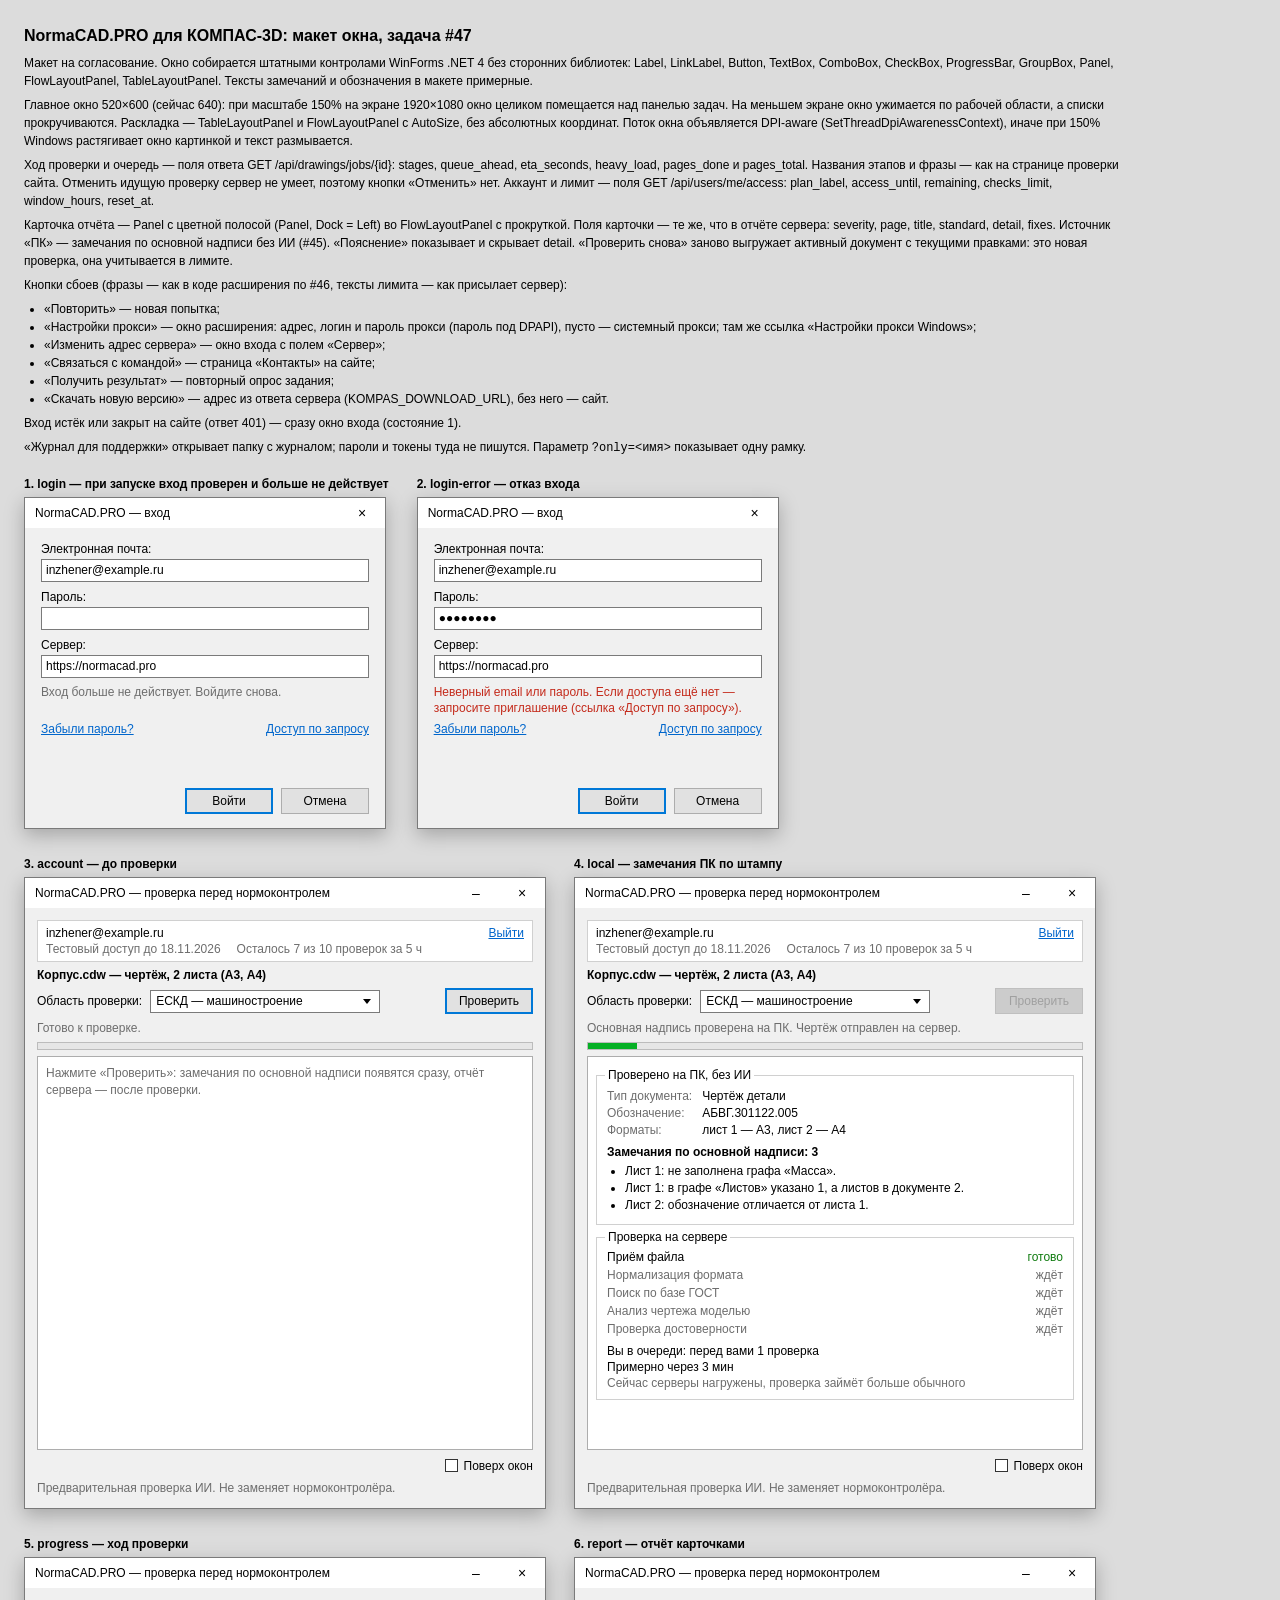
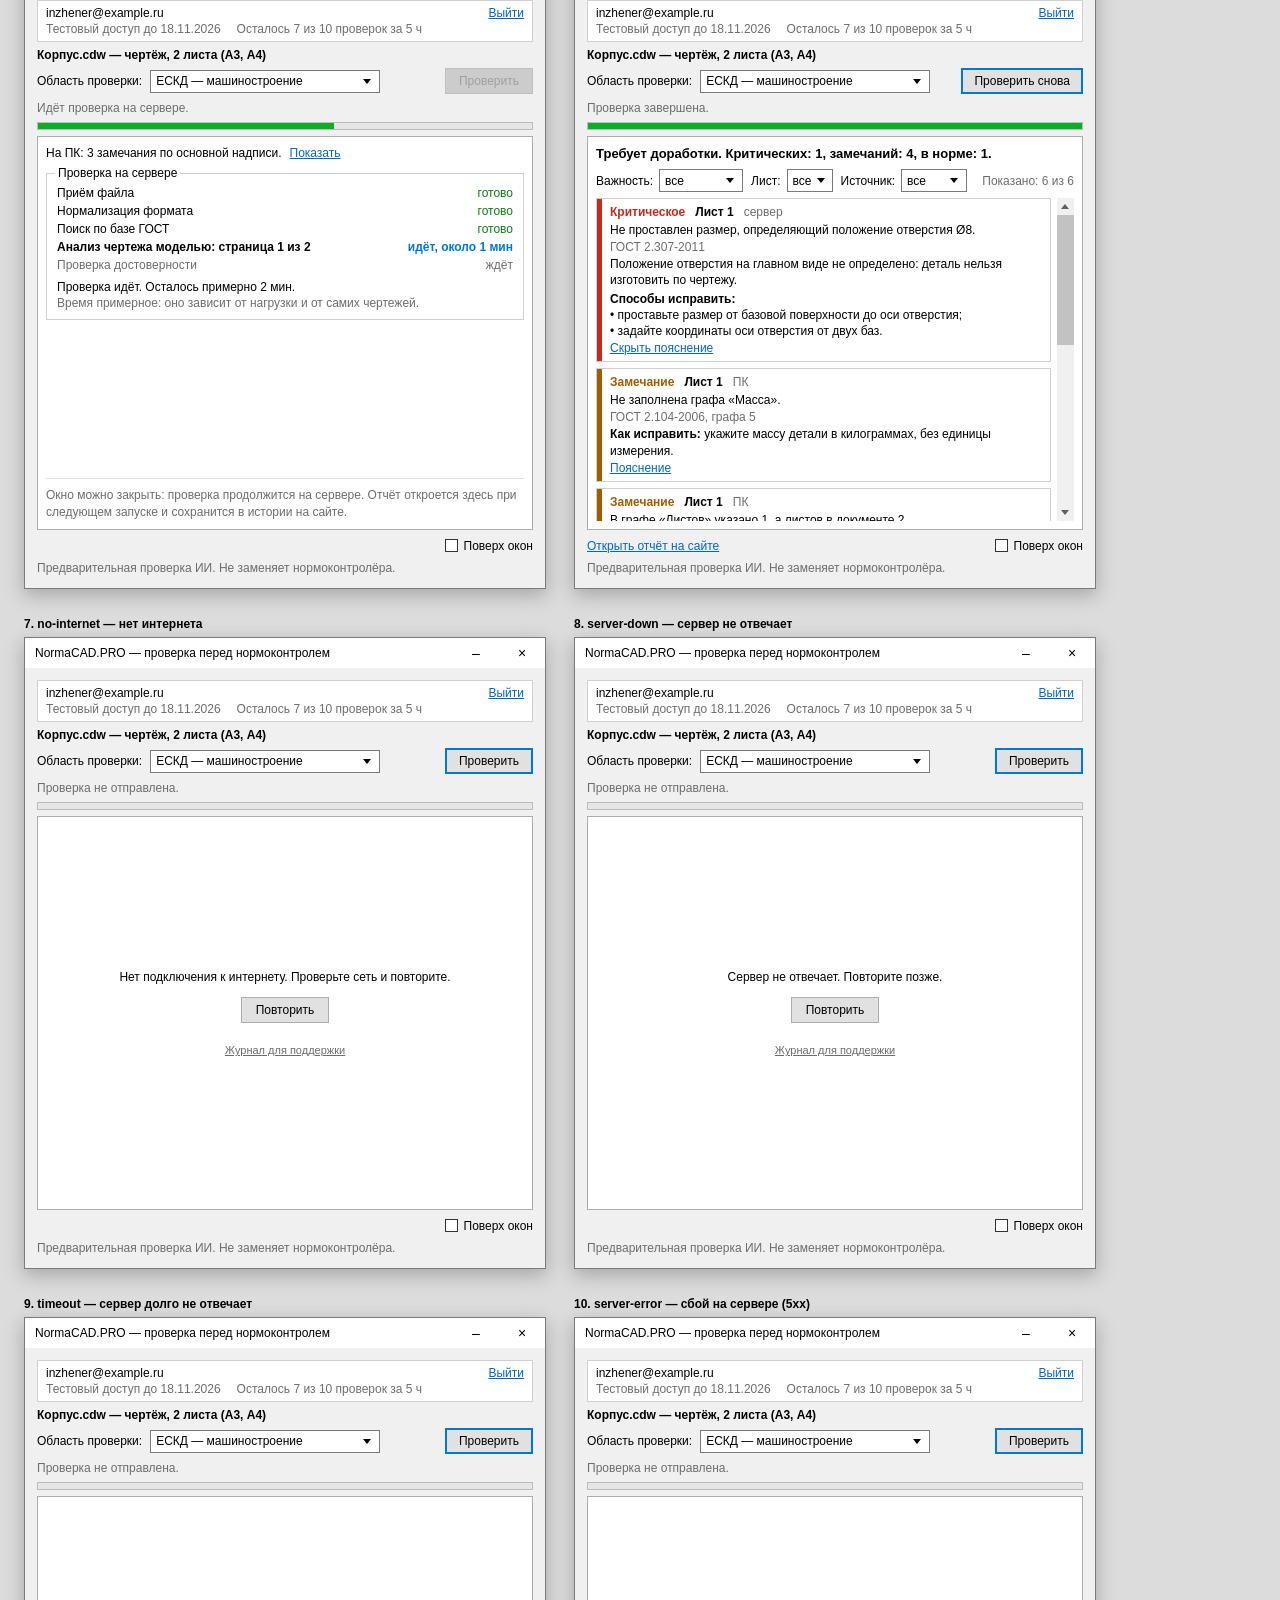
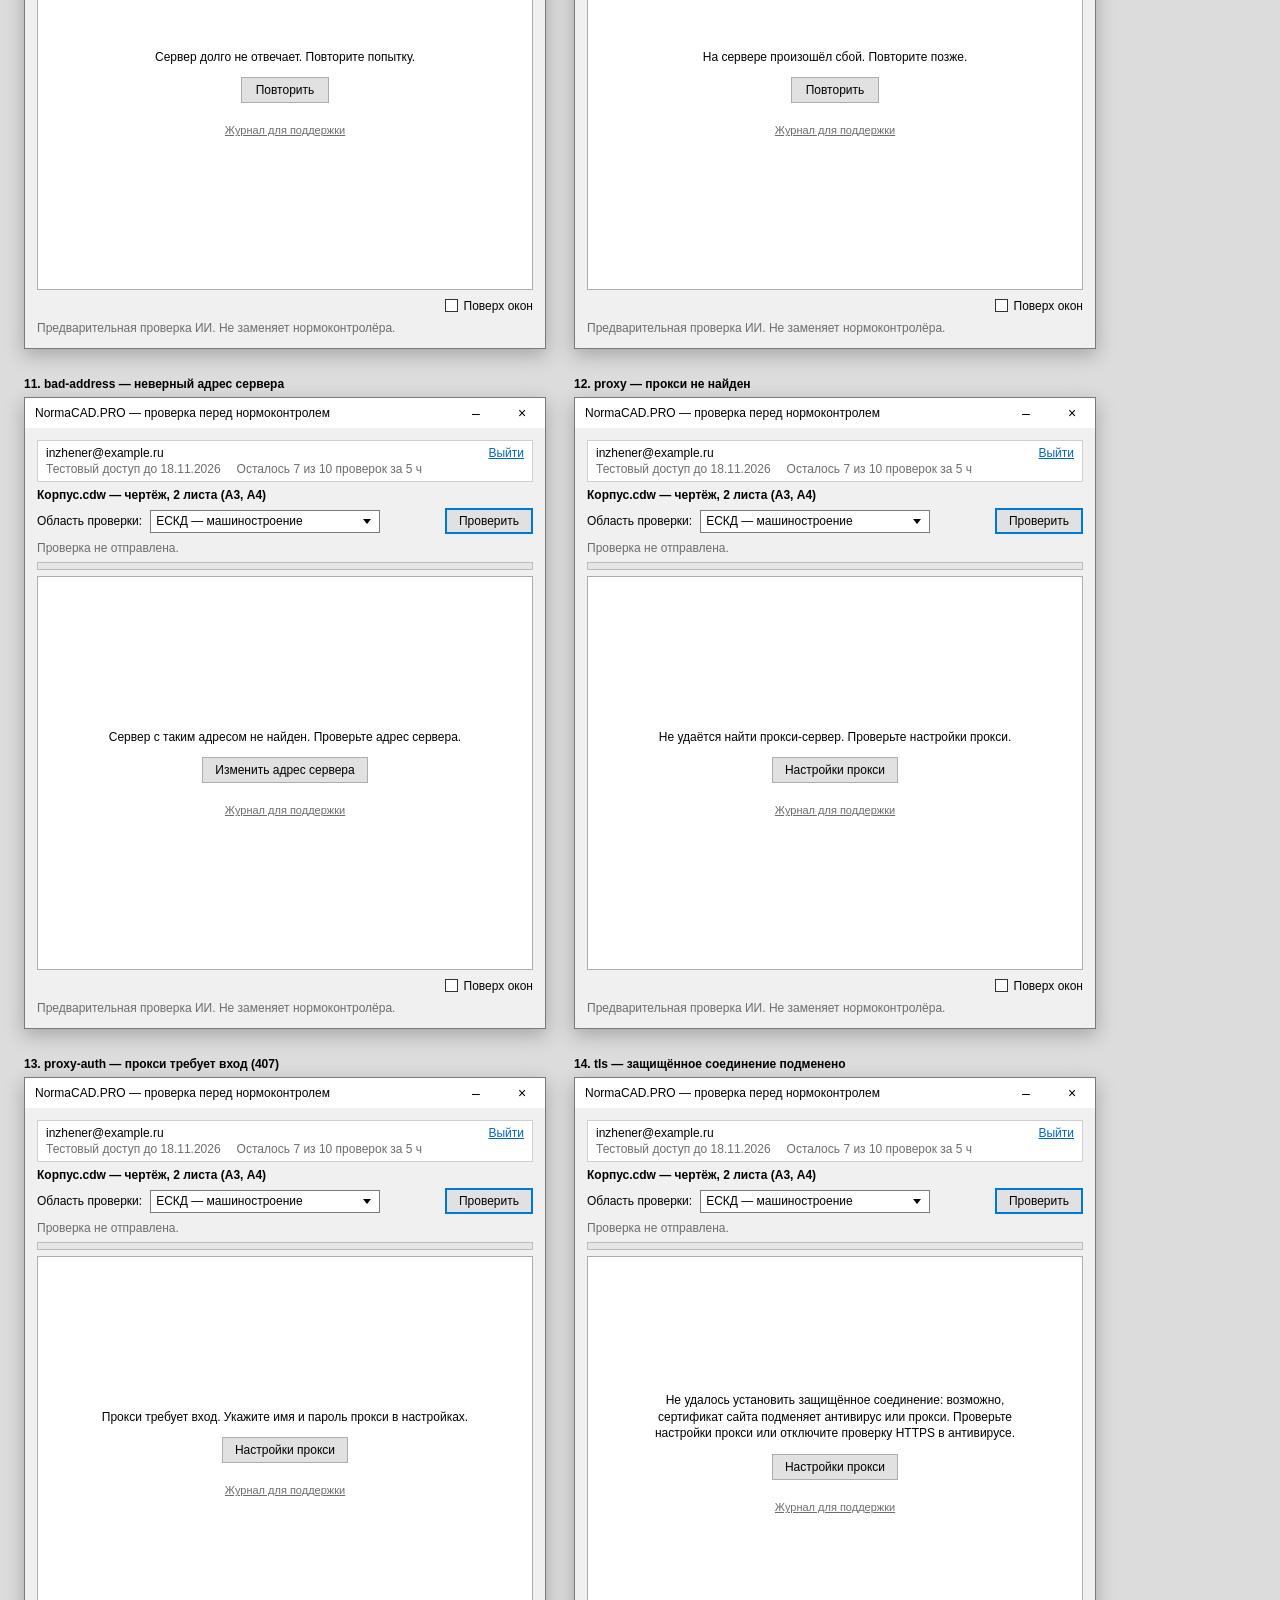
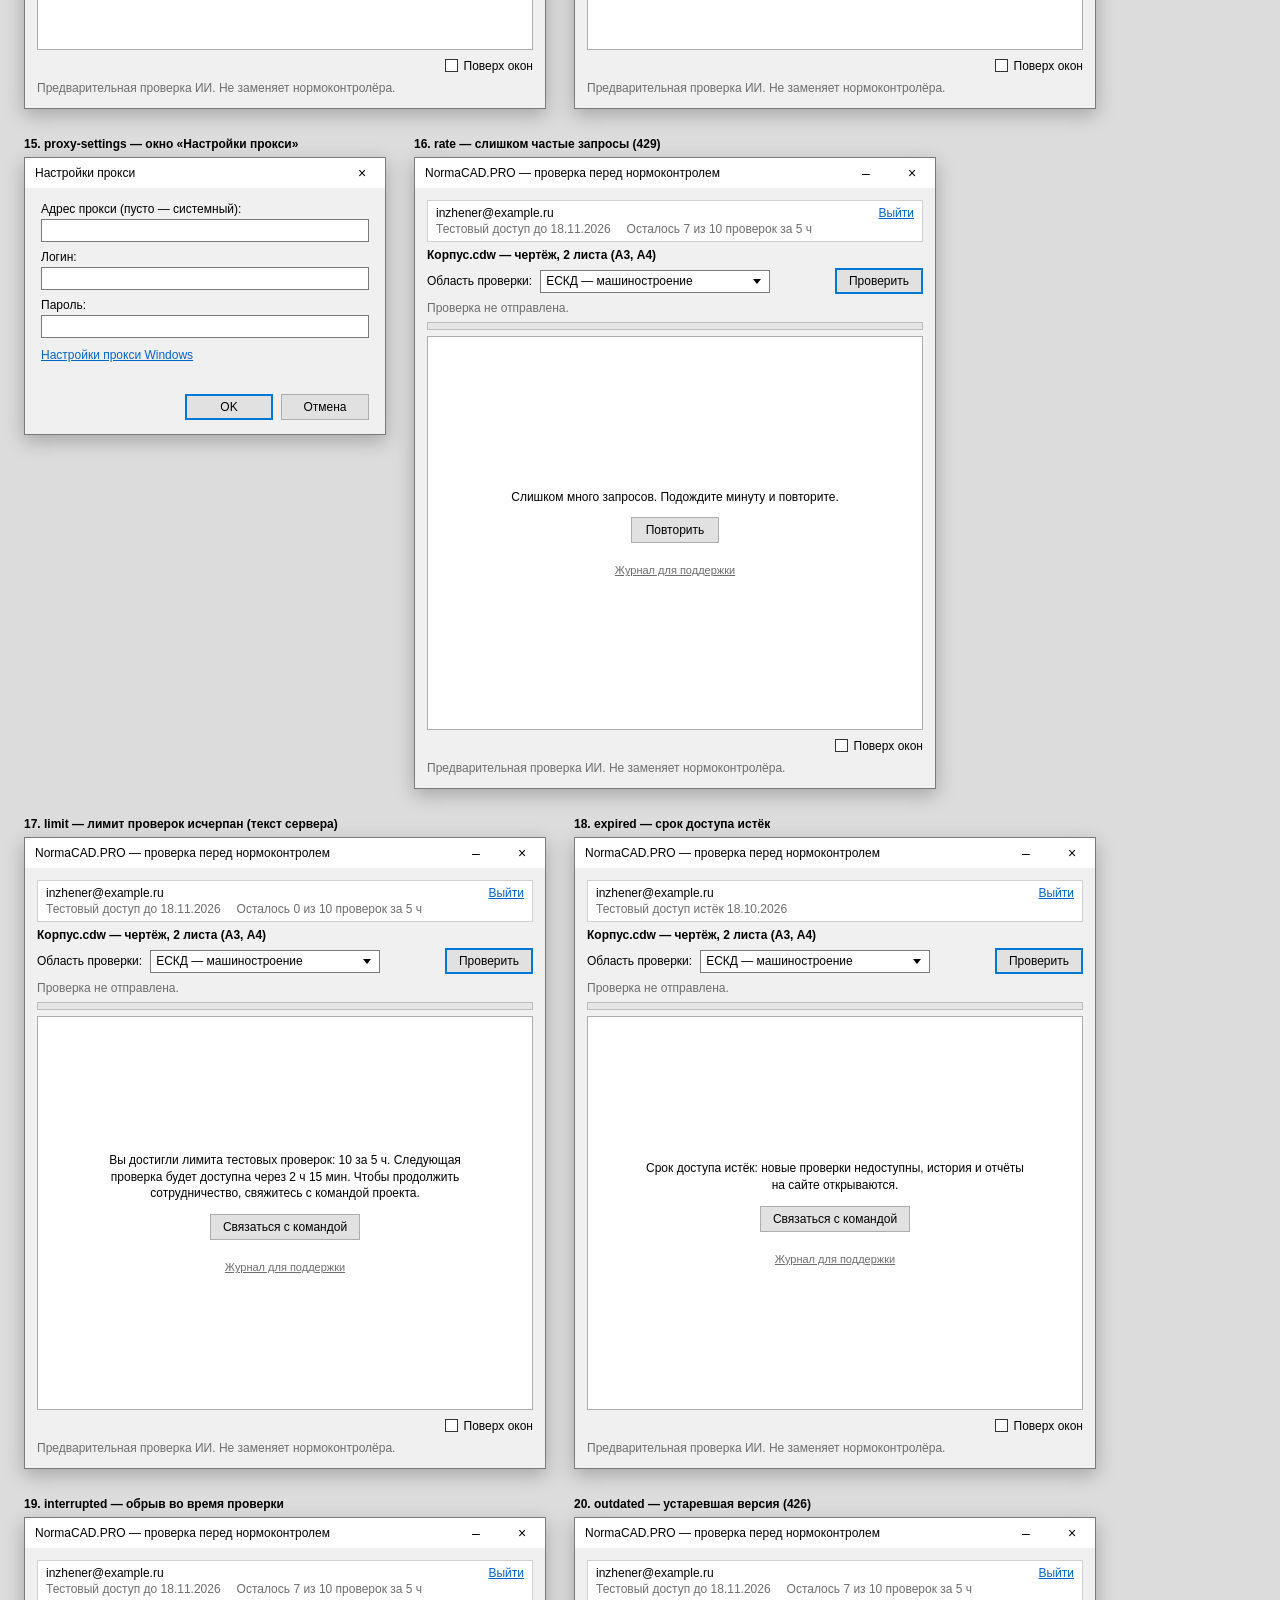
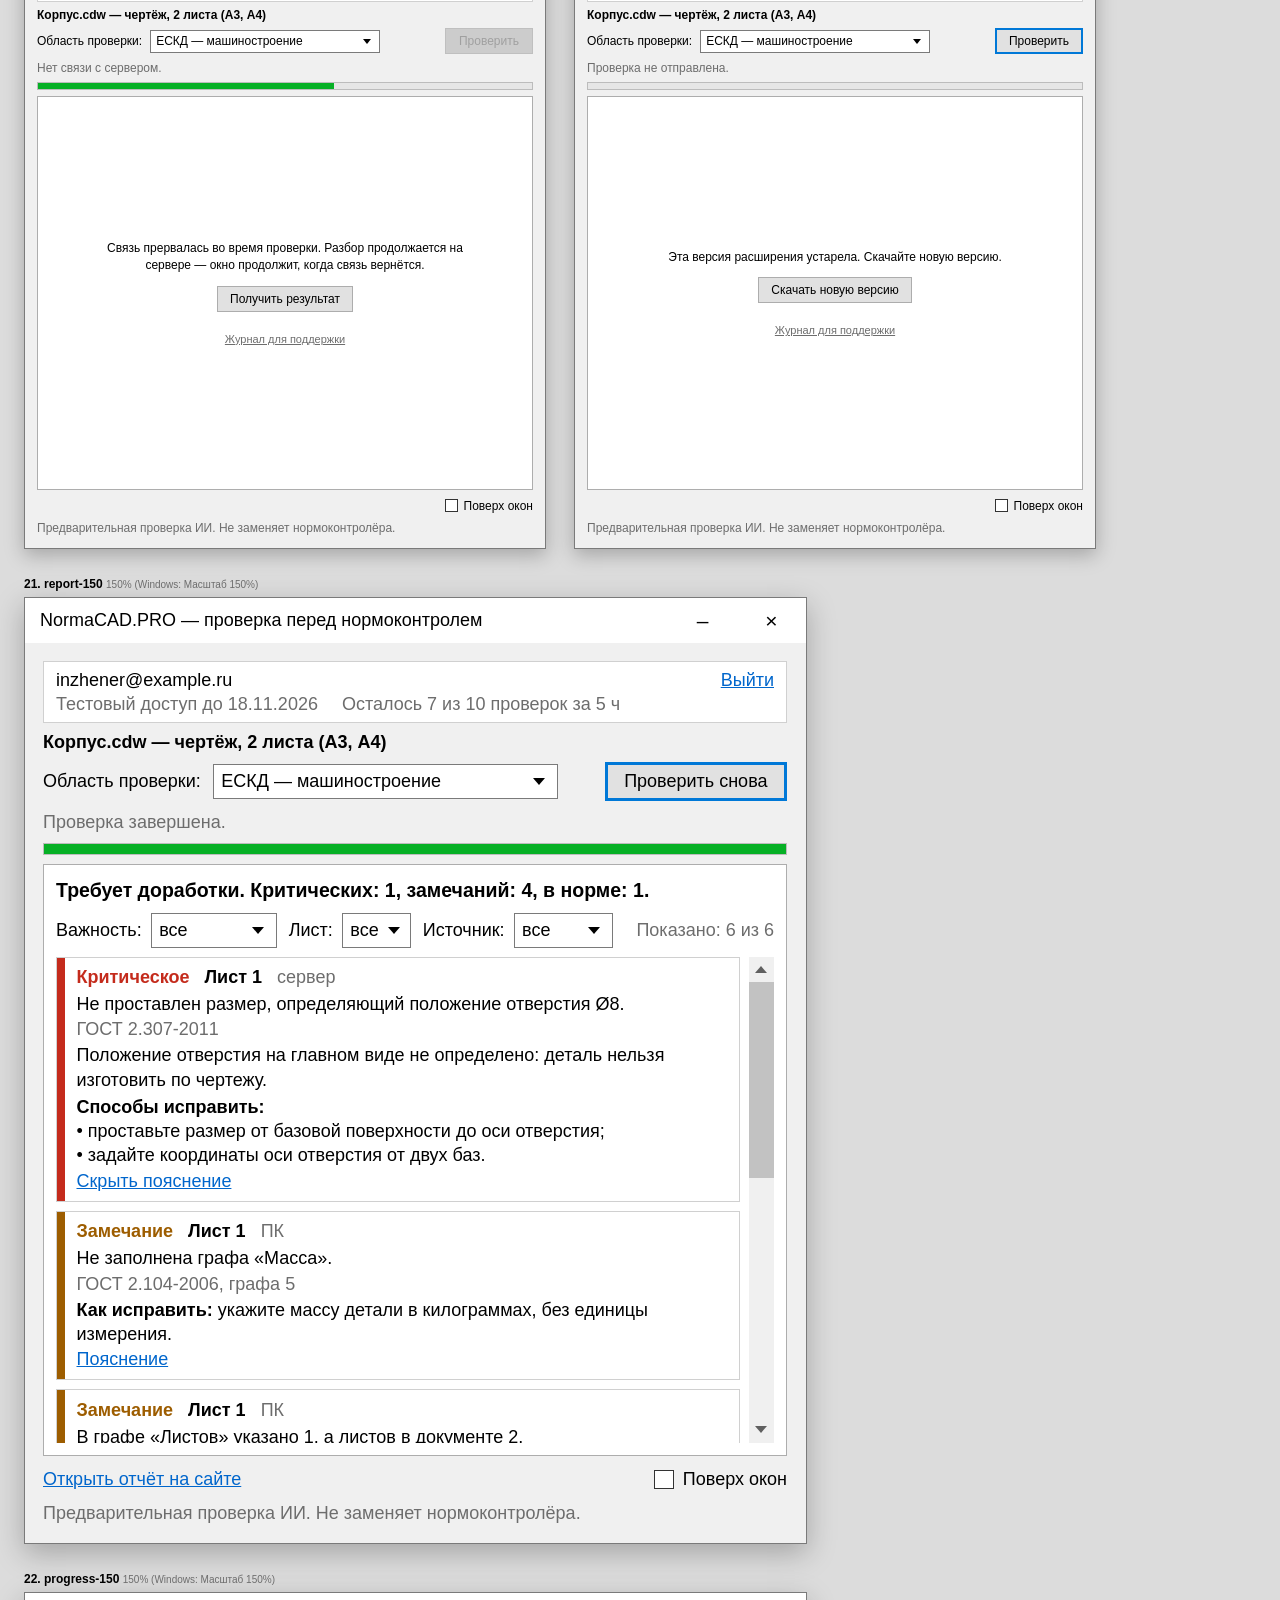
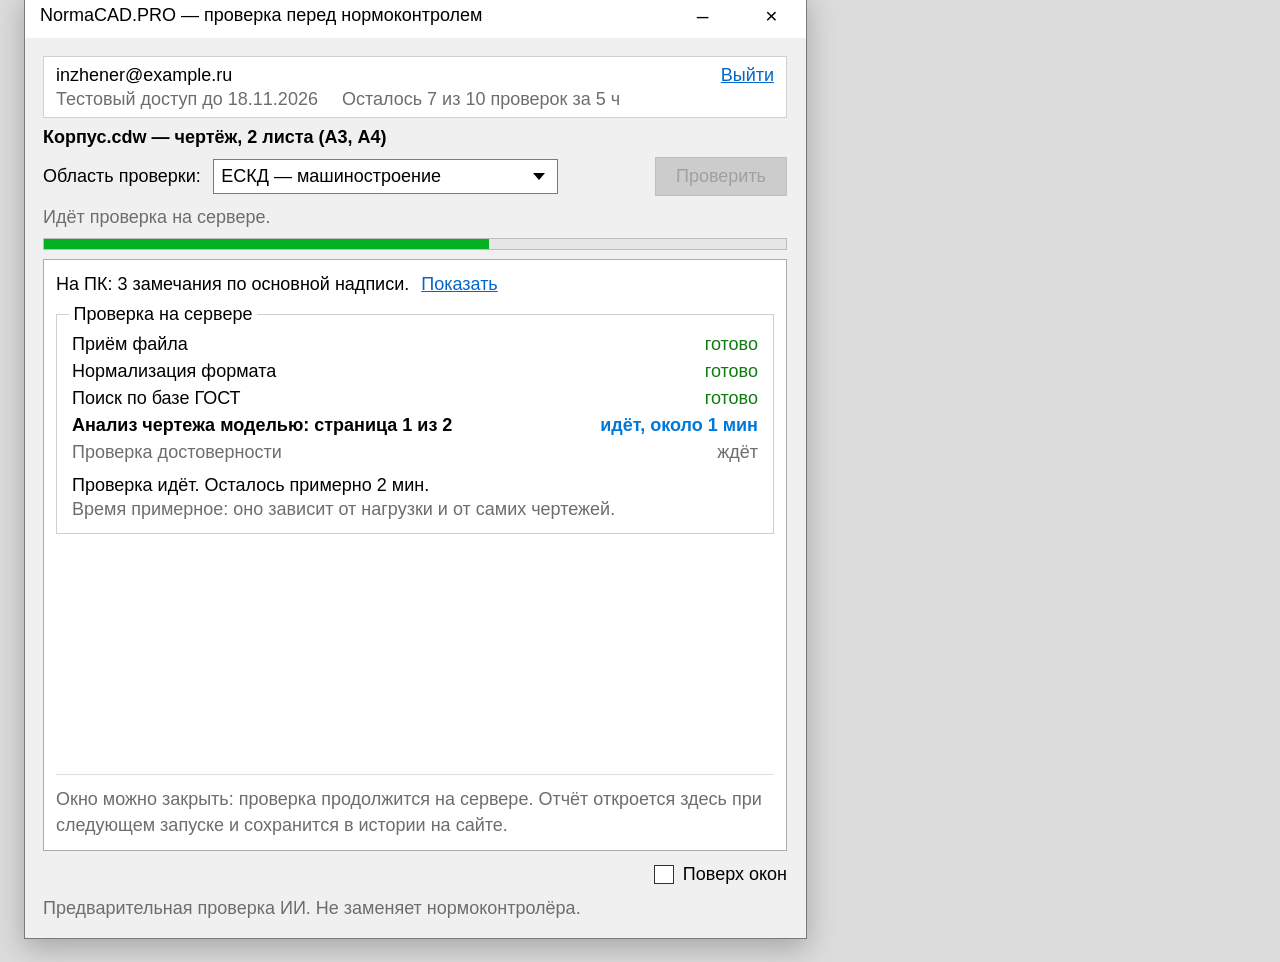
<file: integrations/kompas/mockup/index.html>
<!DOCTYPE html>
<html lang="ru">
<head>
<meta charset="utf-8">
<meta name="viewport" content="width=device-width, initial-scale=1">
<title>Макет окна NormaCAD.PRO для КОМПАС-3D (#47)</title>
<style>
:root{
  --control:#F0F0F0; --window:#FFFFFF; --text:#000000; --gray:#6D6D6D;
  --hl:#0078D7; --btn-border:#ADADAD; --link:#0066CC;
  --crit:#C42B1C; --warn:#9D5D00; --ok:#0F7B0F;
}
*{box-sizing:border-box}
html,body{margin:0}
body{font-family:"Segoe UI",Tahoma,sans-serif;font-size:12px;color:var(--text);background:#DCDCDC;padding:24px}
body.only{background:#FFFFFF;padding:16px}
h1{font-size:16px;margin:0 0 6px}
.legend{max-width:1100px;margin-bottom:20px;line-height:1.5}
.legend p{margin:0 0 6px}
.legend ul{margin:0 0 6px;padding-left:20px}
.grid{display:flex;flex-wrap:wrap;gap:28px;align-items:flex-start}
.item{display:block}
.cap{font-weight:600;margin:0 0 6px;font-size:12px}
.cap small{font-weight:400;color:var(--gray)}
body.only .cap{display:none}
body.only .item.hide{display:none}

/* окно */
.win{background:var(--control);border:1px solid #7A7A7A;box-shadow:0 6px 18px rgba(0,0,0,.25);width:522px}
.win.login{width:362px}
.title{height:30px;background:#FFFFFF;display:flex;align-items:center;justify-content:space-between;padding-left:10px;font-size:12px}
.title .btns{display:flex}
.title .b{width:46px;height:30px;display:flex;align-items:center;justify-content:center;font-size:14px;color:#000}
.client{width:520px;padding:12px;display:flex;flex-direction:column;gap:6px}
.client.main{height:600px}
.client.main>*{flex:none}
.client.main>.res{flex:1 1 auto;min-height:0}
.win.login .client{width:360px;height:300px;padding:14px 16px;gap:0}
.win.proxy{width:362px}
.win.proxy .client{width:360px;height:246px;padding:14px 16px;gap:0}

/* контролы */
.lbl{color:var(--text)}
.gray{color:var(--gray)}
.bold{font-weight:700}
.lnk{color:var(--link);text-decoration:underline;cursor:default}
.small{font-size:11px}
.btn{display:inline-flex;align-items:center;justify-content:center;min-width:88px;height:26px;padding:0 12px;background:#E1E1E1;border:1px solid var(--btn-border);color:#000;white-space:nowrap}
.btn.def{border:2px solid var(--hl);padding:0 11px}
.btn.dis{color:#A0A0A0;background:#CCCCCC;border-color:#BFBFBF}
.tb{height:23px;background:#fff;border:1px solid #7A7A7A;padding:3px 4px;line-height:15px;overflow:hidden;white-space:nowrap}
.cb{display:inline-flex;align-items:center;height:23px;background:#fff;border:1px solid #7A7A7A;padding:0 0 0 5px;justify-content:space-between;flex:none}
.cb::after{content:"";width:0;height:0;border-left:4px solid transparent;border-right:4px solid transparent;border-top:5px solid #000;margin:0 8px 0 6px}
.chk{display:inline-flex;align-items:center;gap:6px;height:20px}
.chk i{display:inline-block;width:13px;height:13px;border:1px solid #333;background:#fff}
.pb{height:8px;background:#E6E6E6;border:1px solid #BCBCBC}
.pb div{height:100%;background:#06B025}
.row{display:flex;align-items:center;gap:8px}
.row.sp{justify-content:space-between}

/* панель аккаунта */
.acc{background:#fff;border:1px solid #D0D0D0;padding:5px 8px;display:flex;flex-direction:column;gap:2px}
.acc .r{display:flex;justify-content:space-between;gap:8px;flex-wrap:wrap}
.acc .meta{display:flex;gap:16px;flex-wrap:wrap}
.file{overflow-wrap:anywhere}
.status{color:var(--gray);line-height:16px;min-height:16px}
.foot{display:flex;flex-direction:column;gap:4px}
.disc{color:var(--gray);line-height:1.35}

/* область результатов */
.res{background:#fff;border:1px solid var(--btn-border);padding:8px;overflow:hidden;display:flex;flex-direction:column}
.res.center{align-items:center;justify-content:center;text-align:center;gap:12px}
.res.center .msg{max-width:380px;line-height:1.4}
.res.rep{gap:6px}

/* GroupBox */
.grp{border:1px solid #D0D0D0;padding:12px 10px 8px;position:relative;margin-top:12px}
.res>.grp:first-child{margin-top:10px}
.grp .gt{position:absolute;top:-9px;left:8px;background:#fff;padding:0 3px;line-height:16px}
.grp ul{margin:3px 0;padding-left:18px}
.grp li{margin:1px 0;line-height:16px}
.kv{display:grid;grid-template-columns:auto 1fr;gap:1px 10px;line-height:16px}
.kv span:nth-child(odd){color:var(--gray)}

/* этапы сервера */
.stages{display:grid;grid-template-columns:1fr auto;gap:3px 12px;margin:0 0 6px}
.stages div{line-height:15px}
.stages .ss{text-align:right}
.stages .done.ss{color:var(--ok)}
.stages .run{font-weight:700}
.stages .run.ss{color:var(--hl)}
.stages .wait{color:var(--gray)}
.info{display:flex;flex-direction:column;gap:0;line-height:16px}
.note{border-top:1px solid #E0E0E0;padding-top:8px;color:var(--gray);line-height:1.4;margin-top:auto}

/* отчёт */
.verdict{font-weight:700;font-size:13px;line-height:18px}
.filters{display:flex;flex-wrap:wrap;gap:4px 8px;align-items:center}
.filters .f{display:flex;align-items:center;gap:6px}
.filters .cnt{margin-left:auto}
.cardswrap{display:flex;flex:1 1 auto;min-height:0}
.cards{display:flex;flex-direction:column;gap:6px;overflow:hidden;flex:1;min-width:0;padding-right:6px}
.card{display:flex;background:#fff;border:1px solid #D0D0D0;flex:none}
.card .bar{width:5px;flex:none}
.card .body{padding:5px 8px 6px;display:flex;flex-direction:column;gap:2px;min-width:0;flex:1}
.card .h{display:flex;flex-wrap:wrap;gap:0 10px;font-weight:700;line-height:16px}
.card .src{font-weight:400;color:var(--gray)}
.card .t,.card .d,.card .fix{line-height:1.35;overflow-wrap:anywhere}
.card .g{color:var(--gray);overflow-wrap:anywhere}
.card .li{padding-left:12px;text-indent:-12px}
.card .lk{align-self:flex-start}
.crit .bar{background:var(--crit)} .crit .sev{color:var(--crit)}
.warn .bar{background:var(--warn)} .warn .sev{color:var(--warn)}
.okc .bar{background:var(--ok)} .okc .sev{color:var(--ok)}
/* полоса прокрутки */
.sb{width:17px;flex:none;background:#F0F0F0;display:flex;flex-direction:column}
.sb .ar{height:17px;flex:none;position:relative}
.sb .ar::after{content:"";position:absolute;left:4px;border-left:4px solid transparent;border-right:4px solid transparent}
.sb .up::after{top:6px;border-bottom:5px solid #606060}
.sb .dn::after{top:6px;border-top:5px solid #606060}
.sb .tr{flex:1;position:relative}
.sb .th{position:absolute;left:0;right:0;top:0;height:45%;background:#C2C2C2}

.zoomw{zoom:1.5}
</style>
</head>
<body>
<div class="legend" id="legend">
  <h1>NormaCAD.PRO для КОМПАС-3D: макет окна, задача #47</h1>
  <p>Макет на согласование. Окно собирается штатными контролами WinForms .NET 4 без сторонних библиотек: Label, LinkLabel, Button, TextBox, ComboBox, CheckBox, ProgressBar, GroupBox, Panel, FlowLayoutPanel, TableLayoutPanel. Тексты замечаний и обозначения в макете примерные.</p>
  <p>Главное окно 520×600 (сейчас 640): при масштабе 150% на экране 1920×1080 окно целиком помещается над панелью задач. На меньшем экране окно ужимается по рабочей области, а списки прокручиваются. Раскладка — TableLayoutPanel и FlowLayoutPanel с AutoSize, без абсолютных координат. Поток окна объявляется DPI-aware (SetThreadDpiAwarenessContext), иначе при 150% Windows растягивает окно картинкой и текст размывается.</p>
  <p>Ход проверки и очередь — поля ответа GET /api/drawings/jobs/{id}: stages, queue_ahead, eta_seconds, heavy_load, pages_done и pages_total. Названия этапов и фразы — как на странице проверки сайта. Отменить идущую проверку сервер не умеет, поэтому кнопки «Отменить» нет. Аккаунт и лимит — поля GET /api/users/me/access: plan_label, access_until, remaining, checks_limit, window_hours, reset_at.</p>
  <p>Карточка отчёта — Panel с цветной полосой (Panel, Dock = Left) во FlowLayoutPanel с прокруткой. Поля карточки — те же, что в отчёте сервера: severity, page, title, standard, detail, fixes. Источник «ПК» — замечания по основной надписи без ИИ (#45). «Пояснение» показывает и скрывает detail. «Проверить снова» заново выгружает активный документ с текущими правками: это новая проверка, она учитывается в лимите.</p>
  <p>Кнопки сбоев (фразы — как в коде расширения по #46, тексты лимита — как присылает сервер):</p>
  <ul>
    <li>«Повторить» — новая попытка;</li>
    <li>«Настройки прокси» — окно расширения: адрес, логин и пароль прокси (пароль под DPAPI), пусто — системный прокси; там же ссылка «Настройки прокси Windows»;</li>
    <li>«Изменить адрес сервера» — окно входа с полем «Сервер»;</li>
    <li>«Связаться с командой» — страница «Контакты» на сайте;</li>
    <li>«Получить результат» — повторный опрос задания;</li>
    <li>«Скачать новую версию» — адрес из ответа сервера (KOMPAS_DOWNLOAD_URL), без него — сайт.</li>
  </ul>
  <p>Вход истёк или закрыт на сайте (ответ 401) — сразу окно входа (состояние 1).</p>
  <p>«Журнал для поддержки» открывает папку с журналом; пароли и токены туда не пишутся. Параметр <code>?only=&lt;имя&gt;</code> показывает одну рамку.</p>
</div>
<div class="grid" id="grid"></div>

<script>
(function(){
  var ST_TITLE = "NormaCAD.PRO — проверка перед нормоконтролем";
  var FILE = "Корпус.cdw — чертёж, 2 листа (А3, А4)";
  var LOGJ = '<a class="lnk gray small" style="color:#6D6D6D">Журнал для поддержки</a>';

  function chrome(title, inner, cls){
    var isDlg = (cls === 'login' || cls === 'proxy');
    var b = isDlg ? '<span class="b">&#215;</span>'
                  : '<span class="b">&#8211;</span><span class="b">&#215;</span>';
    return '<div class="win '+(cls||'')+'"><div class="title"><span>'+title+'</span><span class="btns">'+b+'</span></div>'+
           '<div class="client'+(isDlg?'':' main')+'">'+inner+'</div></div>';
  }

  /* окно настроек прокси: FixedDialog, как ProxyForm в CheckForm.cs */
  function proxyDlg(){
    var h = '';
    h += '<div class="lbl" style="margin-bottom:3px">Адрес прокси (пусто — системный):</div>';
    h += '<div class="tb" style="width:100%"></div>';
    h += '<div class="lbl" style="margin:8px 0 3px">Логин:</div>';
    h += '<div class="tb" style="width:100%"></div>';
    h += '<div class="lbl" style="margin:8px 0 3px">Пароль:</div>';
    h += '<div class="tb" style="width:100%"></div>';
    h += '<div style="margin-top:10px"><a class="lnk">Настройки прокси Windows</a></div>';
    h += '<div class="row" style="justify-content:flex-end;margin-top:auto"><span class="btn def">OK</span><span class="btn">Отмена</span></div>';
    return chrome("Настройки прокси", h, 'proxy');
  }

  /* окно входа: FixedDialog, только закрыть */
  function login(err){
    var h = '';
    h += '<div class="lbl" style="margin-bottom:3px">Электронная почта:</div>';
    h += '<div class="tb" style="width:100%">inzhener@example.ru</div>';
    h += '<div class="lbl" style="margin:8px 0 3px">Пароль:</div>';
    h += '<div class="tb" style="width:100%">'+(err?'&#9679;&#9679;&#9679;&#9679;&#9679;&#9679;&#9679;&#9679;':'')+'</div>';
    h += '<div class="lbl" style="margin:8px 0 3px">Сервер:</div>';
    h += '<div class="tb" style="width:100%">https://normacad.pro</div>';
    h += '<div style="min-height:32px;margin-top:6px;line-height:16px;color:'+(err?'var(--crit)':'var(--gray)')+'">'+
         (err?'Неверный email или пароль. Если доступа ещё нет — запросите приглашение (ссылка «Доступ по запросу»).':'Вход больше не действует. Войдите снова.')+'</div>';
    h += '<div class="row sp" style="margin-top:6px"><a class="lnk">Забыли пароль?</a><a class="lnk">Доступ по запросу</a></div>';
    h += '<div class="row" style="justify-content:flex-end;margin-top:auto"><span class="btn def">Войти</span><span class="btn">Отмена</span></div>';
    return chrome("NormaCAD.PRO — вход", h, 'login');
  }

  function account(left, meta){
    return '<div class="acc"><div class="r"><span>inzhener@example.ru</span><a class="lnk">Выйти</a></div>'+
      '<div class="meta gray">'+(meta || '<span>Тестовый доступ до 18.11.2026</span><span>Осталось '+left+' из 10 проверок за 5 ч</span>')+'</div></div>';
  }

  /* o: status, pct, btn, dis, left, link, meta */
  function main(o, res){
    var h = account(o.left === undefined ? 7 : o.left, o.meta);
    h += '<div class="bold file">'+FILE+'</div>';
    h += '<div class="row"><span class="lbl">Область проверки:</span><span class="cb" style="width:230px"><span>ЕСКД — машиностроение</span></span><span style="flex:1"></span>'+
         '<span class="btn'+(o.dis?' dis':' def')+'">'+(o.btn||'Проверить')+'</span></div>';
    h += '<div class="status">'+o.status+'</div>';
    h += '<div class="pb"><div style="width:'+(o.pct||0)+'%"></div></div>';
    h += res;
    h += '<div class="foot"><div class="row sp"><span>'+(o.link?'<a class="lnk">Открыть отчёт на сайте</a>':'')+'</span>'+
         '<span class="chk"><i></i>Поверх окон</span></div>'+
         '<div class="disc">Предварительная проверка ИИ. Не заменяет нормоконтролёра.</div></div>';
    return chrome(ST_TITLE, h);
  }

  /* этапы сервера: [название, состояние, вид done|run|wait] */
  function stages(rows){
    var h = '<div class="stages">';
    rows.forEach(function(s){
      h += '<div class="'+s[2]+'">'+s[0]+'</div><div class="ss '+s[2]+'">'+s[1]+'</div>';
    });
    return h + '</div>';
  }

  function fail(msg, btn){
    return '<div class="res center"><div class="msg">'+msg+'</div><span class="btn">'+btn+'</span><div style="margin-top:8px">'+LOGJ+'</div></div>';
  }
  function failState(msg, btn, o){
    o = o || {};
    return main({status:o.status || 'Проверка не отправлена.', pct:o.pct||0, left:o.left, dis:o.dis, meta:o.meta}, fail(msg, btn));
  }

  function account_state(){
    return main({status:'Готово к проверке.'},
      '<div class="res"><div class="gray" style="line-height:1.4">Нажмите «Проверить»: замечания по основной надписи появятся сразу, отчёт сервера — после проверки.</div></div>');
  }

  function local(){
    var r = '<div class="res">';
    r += '<div class="grp"><span class="gt">Проверено на ПК, без ИИ</span>';
    r += '<div class="kv"><span>Тип документа:</span><span>Чертёж детали</span><span>Обозначение:</span><span>АБВГ.301122.005</span><span>Форматы:</span><span>лист 1 — А3, лист 2 — А4</span></div>';
    r += '<div class="bold" style="margin-top:6px;line-height:16px">Замечания по основной надписи: 3</div><ul>'+
         '<li>Лист 1: не заполнена графа «Масса».</li>'+
         '<li>Лист 1: в графе «Листов» указано 1, а листов в документе 2.</li>'+
         '<li>Лист 2: обозначение отличается от листа 1.</li></ul></div>';
    r += '<div class="grp"><span class="gt">Проверка на сервере</span>';
    r += stages([
      ['Приём файла','готово','done'],
      ['Нормализация формата','ждёт','wait'],
      ['Поиск по базе ГОСТ','ждёт','wait'],
      ['Анализ чертежа моделью','ждёт','wait'],
      ['Проверка достоверности','ждёт','wait']
    ]);
    r += '<div class="info"><span>Вы в очереди: перед вами 1 проверка</span><span>Примерно через 3 мин</span><span class="gray">Сейчас серверы нагружены, проверка займёт больше обычного</span></div>';
    r += '</div></div>';
    return main({status:'Основная надпись проверена на ПК. Чертёж отправлен на сервер.', pct:10, dis:true}, r);
  }

  function progress(){
    var r = '<div class="res">';
    r += '<div class="row" style="line-height:16px"><span>На ПК: 3 замечания по основной надписи.</span><a class="lnk">Показать</a></div>';
    r += '<div class="grp"><span class="gt">Проверка на сервере</span>';
    r += stages([
      ['Приём файла','готово','done'],
      ['Нормализация формата','готово','done'],
      ['Поиск по базе ГОСТ','готово','done'],
      ['Анализ чертежа моделью: страница 1 из 2','идёт, около 1 мин','run'],
      ['Проверка достоверности','ждёт','wait']
    ]);
    r += '<div class="info"><span>Проверка идёт. Осталось примерно 2 мин.</span><span class="gray">Время примерное: оно зависит от нагрузки и от самих чертежей.</span></div>';
    r += '</div>';
    r += '<div style="flex:1;min-height:8px"></div>';
    r += '<div class="note">Окно можно закрыть: проверка продолжится на сервере. Отчёт откроется здесь при следующем запуске и сохранится в истории на сайте.</div>';
    r += '</div>';
    return main({status:'Идёт проверка на сервере.', pct:60, dis:true}, r);
  }

  /* o: detail, fix, fixes[], link */
  function card(cls, sev, sheet, src, title, norm, o){
    var h = '<div class="card '+cls+'"><div class="bar"></div><div class="body">';
    h += '<div class="h"><span class="sev">'+sev+'</span><span>Лист '+sheet+'</span><span class="src">'+src+'</span></div>';
    h += '<div class="t">'+title+'</div><div class="g">'+norm+'</div>';
    if(o.detail){ h += '<div class="d">'+o.detail+'</div>'; }
    if(o.fix){ h += '<div class="fix"><b>Как исправить:</b> '+o.fix+'</div>'; }
    if(o.fixes){
      h += '<div class="fix"><b>Способы исправить:</b>';
      o.fixes.forEach(function(f){ h += '<div class="li">&#8226; '+f+'</div>'; });
      h += '</div>';
    }
    if(o.link){ h += '<a class="lnk lk">'+o.link+'</a>'; }
    return h + '</div></div>';
  }
  function scrollbar(){
    return '<div class="sb"><div class="ar up"></div><div class="tr"><div class="th"></div></div><div class="ar dn"></div></div>';
  }

  function report(){
    var r = '<div class="res rep">';
    r += '<div class="verdict">Требует доработки. Критических: 1, замечаний: 4, в норме: 1.</div>';
    r += '<div class="filters">'+
         '<span class="f"><span class="lbl">Важность:</span><span class="cb" style="width:84px"><span>все</span></span></span>'+
         '<span class="f"><span class="lbl">Лист:</span><span class="cb" style="width:46px"><span>все</span></span></span>'+
         '<span class="f"><span class="lbl">Источник:</span><span class="cb" style="width:66px"><span>все</span></span></span>'+
         '<span class="gray cnt">Показано: 6 из 6</span></div>';
    r += '<div class="cardswrap"><div class="cards">';
    r += card('crit','Критическое','1','сервер','Не проставлен размер, определяющий положение отверстия Ø8.','ГОСТ 2.307-2011',
      {detail:'Положение отверстия на главном виде не определено: деталь нельзя изготовить по чертежу.',
       fixes:['проставьте размер от базовой поверхности до оси отверстия;','задайте координаты оси отверстия от двух баз.'],
       link:'Скрыть пояснение'});
    r += card('warn','Замечание','1','ПК','Не заполнена графа «Масса».','ГОСТ 2.104-2006, графа 5',
      {fix:'укажите массу детали в килограммах, без единицы измерения.', link:'Пояснение'});
    r += card('warn','Замечание','1','ПК','В графе «Листов» указано 1, а листов в документе 2.','ГОСТ 2.104-2006, графа 8',
      {fix:'укажите 2.', link:'Пояснение'});
    r += card('warn','Замечание','2','ПК','Обозначение отличается от листа 1.','ГОСТ 2.104-2006, графа 2',
      {fix:'укажите АБВГ.301122.005, как на листе 1.'});
    r += card('warn','Замечание','2','сервер','Технические требования размещены не над основной надписью.','ГОСТ 2.316-2008',
      {fixes:['перенесите текст над основной надписью;','при нехватке места расположите его колонкой левее основной надписи.']});
    r += card('okc','В норме','1','сервер','Формат и рамка листа соответствуют требованиям.','ГОСТ 2.301-68', {});
    r += '</div>'+scrollbar()+'</div></div>';
    return main({status:'Проверка завершена.', pct:100, btn:'Проверить снова', link:true}, r);
  }

  var items = [
    ['login','1','login — при запуске вход проверен и больше не действует',login(false)],
    ['login-error','2','login-error — отказ входа',login(true)],
    ['account','3','account — до проверки',account_state()],
    ['local','4','local — замечания ПК по штампу',local()],
    ['progress','5','progress — ход проверки',progress()],
    ['report','6','report — отчёт карточками',report()],
    ['no-internet','7','no-internet — нет интернета',failState('Нет подключения к интернету. Проверьте сеть и повторите.','Повторить')],
    ['server-down','8','server-down — сервер не отвечает',failState('Сервер не отвечает. Повторите позже.','Повторить')],
    ['timeout','9','timeout — сервер долго не отвечает',failState('Сервер долго не отвечает. Повторите попытку.','Повторить')],
    ['server-error','10','server-error — сбой на сервере (5xx)',failState('На сервере произошёл сбой. Повторите позже.','Повторить')],
    ['bad-address','11','bad-address — неверный адрес сервера',failState('Сервер с таким адресом не найден. Проверьте адрес сервера.','Изменить адрес сервера')],
    ['proxy','12','proxy — прокси не найден',failState('Не удаётся найти прокси-сервер. Проверьте настройки прокси.','Настройки прокси')],
    ['proxy-auth','13','proxy-auth — прокси требует вход (407)',failState('Прокси требует вход. Укажите имя и пароль прокси в настройках.','Настройки прокси')],
    ['tls','14','tls — защищённое соединение подменено',failState('Не удалось установить защищённое соединение: возможно, сертификат сайта подменяет антивирус или прокси. Проверьте настройки прокси или отключите проверку HTTPS в антивирусе.','Настройки прокси')],
    ['proxy-settings','15','proxy-settings — окно «Настройки прокси»',proxyDlg()],
    ['rate','16','rate — слишком частые запросы (429)',failState('Слишком много запросов. Подождите минуту и повторите.','Повторить')],
    ['limit','17','limit — лимит проверок исчерпан (текст сервера)',failState('Вы достигли лимита тестовых проверок: 10 за 5 ч. Следующая проверка будет доступна через 2 ч 15 мин. Чтобы продолжить сотрудничество, свяжитесь с командой проекта.','Связаться с командой',{left:0})],
    ['expired','18','expired — срок доступа истёк',failState('Срок доступа истёк: новые проверки недоступны, история и отчёты на сайте открываются.','Связаться с командой',{meta:'<span>Тестовый доступ истёк 18.10.2026</span>'})],
    ['interrupted','19','interrupted — обрыв во время проверки',failState('Связь прервалась во время проверки. Разбор продолжается на сервере — окно продолжит, когда связь вернётся.','Получить результат',{status:'Нет связи с сервером.',pct:60,dis:true})],
    ['outdated','20','outdated — устаревшая версия (426)',failState('Эта версия расширения устарела. Скачайте новую версию.','Скачать новую версию')]
  ];
  var html = '';
  items.forEach(function(it){
    html += '<div class="item" id="s-'+it[0]+'"><div class="cap">'+it[1]+'. '+it[2]+'</div>'+it[3]+'</div>';
  });
  html += '<div class="item" id="s-report-150"><div class="cap">21. report-150 <small>150% (Windows: Масштаб 150%)</small></div><div class="zoomw">'+report()+'</div></div>';
  html += '<div class="item" id="s-progress-150"><div class="cap">22. progress-150 <small>150% (Windows: Масштаб 150%)</small></div><div class="zoomw">'+progress()+'</div></div>';
  document.getElementById('grid').innerHTML = html;

  var only = null;
  try{ only = new URLSearchParams(location.search).get('only'); }catch(e){}
  if(only){
    document.body.className = 'only';
    document.getElementById('legend').style.display = 'none';
    var all = document.querySelectorAll('.item');
    for(var i=0;i<all.length;i++){ if(all[i].id !== 's-'+only) all[i].className += ' hide'; }
  }
})();
</script>
</body>
</html>
</file>
